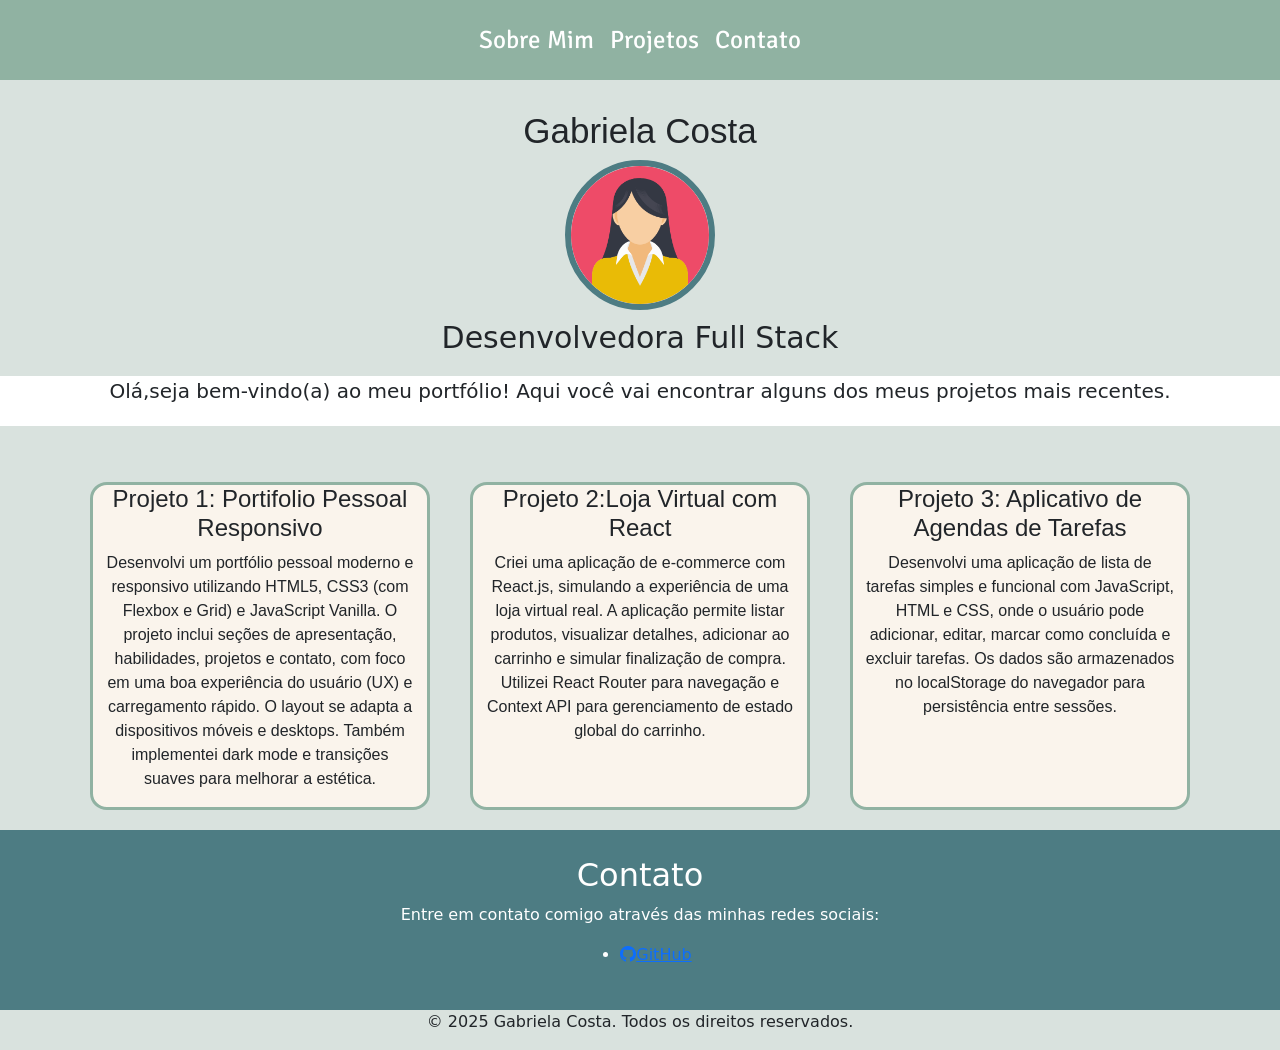
<file: index.html>
<!DOCTYPE html>
<html lang="pt-br">
<head>
    <meta charset="UTF-8">
    <meta name="viewport" content="width=device-width, initial-scale=1.0">
    <title>portfolio</title>
    <link rel="stylesheet" href="style.css">
    <link rel="stylesheet" href="https://cdn.jsdelivr.net/npm/bootstrap-icons@1.11.3/font/bootstrap-icons.min.css">
    <link href="https://cdn.jsdelivr.net/npm/bootstrap@5.3.5/dist/css/bootstrap.min.css" rel="stylesheet" integrity="sha384-SgOJa3DmI69IUzQ2PVdRZhwQ+dy64/BUtbMJw1MZ8t5HZApcHrRKUc4W0kG879m7" crossorigin="anonymous">
<body id="body">
    <header>
        <nav class="navbar navbar-expand-lg " id="Topo">
            <div class="container-fluid ">
              
              <button class="navbar-toggler" type="button" data-bs-toggle="collapse" data-bs-target="#navbarNav" aria-controls="navbarNav" aria-expanded="false" aria-label="Toggle navigation" id="nav">
                <span class="navbar-toggler-icon"></span>
              </button>
              <div class="collapse navbar-collapse d-flex justify-content-center" id="navbarNav">
                <ul class="navbar-nav">
                  <li class="nav-item">
                    <a class="nav-link active" aria-current="page" href="#" id="texto">Sobre Mim</a>
                  </li>
                  <li class="nav-item">
                    <a class="nav-link" href="#projects" id="texto">Projetos</a>
                  </li>
                  <li class="nav-item">
                    <a class="nav-link" href="Contato.html" id="texto">Contato</a>
                  </li>
                  <li class="nav-item">
                    
                  </li>
                </ul>
              </div>
            </div>
          </nav>
        

    </header>

    <main>

        <h1 id="h11">
            Gabriela Costa
        </h1>
        <div id="img">
            <img src="./imag/woman_6997662.png" alt="" id="foto">
        </div>
        <h3 id="texto2">Desenvolvedora Full Stack</h3>
        <p id="texto3">
            Olá,seja bem-vindo(a) ao meu portfólio! Aqui você vai encontrar alguns dos meus projetos mais recentes.
        </p>

        <div class="container text-center">
          <div class="row" id="projects">
            <div class="col" id="coluna" >
              <h4>Projeto 1: Portifolio Pessoal Responsivo</h4>
              <p>Desenvolvi um portfólio pessoal moderno e responsivo utilizando HTML5, CSS3 (com Flexbox e Grid) e JavaScript Vanilla. O projeto inclui seções de apresentação, habilidades, projetos e contato, com foco em uma boa experiência do usuário (UX) e carregamento rápido. O layout se adapta a dispositivos móveis e desktops. Também implementei dark mode e transições suaves para melhorar a estética.</p>
            </div>
            <div class="col" id="coluna">
              <h4>Projeto 2:Loja Virtual com React</h4>
              <p>Criei uma aplicação de e-commerce com React.js, simulando a experiência de uma loja virtual real. A aplicação permite listar produtos, visualizar detalhes, adicionar ao carrinho e simular finalização de compra. Utilizei React Router para navegação e Context API para gerenciamento de estado global do carrinho.</p>
            </div>
            <div class="col" id="coluna">
              <h4>Projeto 3: Aplicativo de Agendas de Tarefas</h4>
              <p>Desenvolvi uma aplicação de lista de tarefas simples e funcional com JavaScript, HTML e CSS, onde o usuário pode adicionar, editar, marcar como concluída e excluir tarefas. Os dados são armazenados no localStorage do navegador para persistência entre sessões.</p>
            </div>
          </div>
        </div>

        <section id="contact" class="section">
          <h2>Contato</h2>
          <p>Entre em contato comigo através das minhas redes sociais:</p>
          <ul class="social-links">
            
            <li><a href="https://github.com/GabriellaScdev" target="_blank" rel="noopener noreferrer"><i class="bi bi-github"></i>GitHub</a></li>
          </ul>
        </section>
       



    </main>
    <footer>
      
      <p>&copy; 2025 Gabriela Costa. Todos os direitos reservados.</p>
    </footer>


<script src="https://cdn.jsdelivr.net/npm/bootstrap@5.3.5/dist/js/bootstrap.bundle.min.js" integrity="sha384-k6d4wzSIapyDyv1kpU366/PK5hCdSbCRGRCMv+eplOQJWyd1fbcAu9OCUj5zNLiq" crossorigin="anonymous"></script>
</body>
</html>
</file>
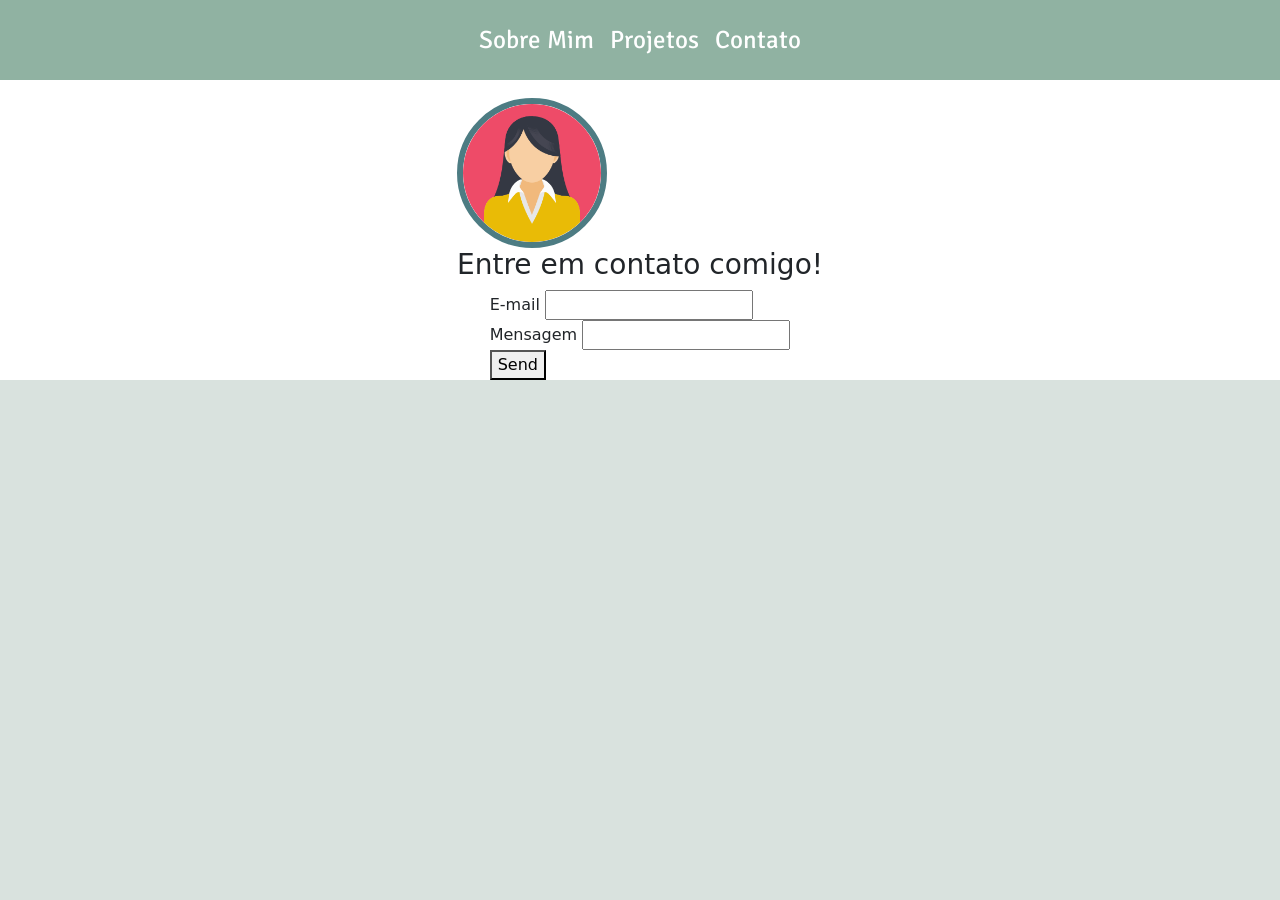
<file: Contato.html>
<!DOCTYPE html>
<html lang="pt-br">

<head>
    <meta charset="UTF-8">
    <meta name="viewport" content="width=device-width, initial-scale=1.0">
    <title>pagina2</title>
    <link rel="stylesheet" href="style.css">
    <link rel="stylesheet" href="https://cdn.jsdelivr.net/npm/bootstrap-icons@1.11.3/font/bootstrap-icons.min.css">
    <link href="https://cdn.jsdelivr.net/npm/bootstrap@5.3.5/dist/css/bootstrap.min.css" rel="stylesheet"
        integrity="sha384-SgOJa3DmI69IUzQ2PVdRZhwQ+dy64/BUtbMJw1MZ8t5HZApcHrRKUc4W0kG879m7" crossorigin="anonymous">
</head>

<body>

    <header>
        <nav class="navbar navbar-expand-lg " id="Topo">
            <div class="container-fluid ">

                <button class="navbar-toggler" type="button" data-bs-toggle="collapse" data-bs-target="#navbarNav"
                    aria-controls="navbarNav" aria-expanded="false" aria-label="Toggle navigation" id="nav">
                    <span class="navbar-toggler-icon"></span>
                </button>
                <div class="collapse navbar-collapse d-flex justify-content-center" id="navbarNav">
                    <ul class="navbar-nav">
                        <li class="nav-item">
                            <a class="nav-link active" aria-current="page" href="#" id="texto">Sobre Mim</a>
                        </li>
                        <li class="nav-item">
                            <a class="nav-link" href="#projects" id="texto">Projetos</a>
                        </li>
                        <li class="nav-item">
                            <a class="nav-link" href="Contato.html" id="texto">Contato</a>
                        </li>
                        <li class="nav-item">

                        </li>
                    </ul>
                </div>
            </div>
        </nav>
        </nav>

        </nav>
        </header>
        <main class="corpo">
        <div class="header-content">
            <img src="./imag/woman_6997662.png" alt="Minha Foto" class="profile-pic">
            <h3>Entre em contato comigo!</h3>
        </div>
        <form class="contact-form" action="https://formsubmit.co/gabriellasc.ce@gmail.com" method="POST">
            <div>
                <label for="email">E-mail</label>
                <input type="email" name="email" required>
            </div>
            <div>
                <label for="message">Mensagem</label>
                <input type="text" id="message" name="message" required>
            </div>
            <button type="submit">Send</button>
            <input type="hidden" name="_subject" value="Nova Mensagem">
        </form>
        </main>


        <script src="https://cdn.jsdelivr.net/npm/bootstrap@5.3.5/dist/js/bootstrap.bundle.min.js" integrity="sha384-k6d4wzSIapyDyv1kpU366/PK5hCdSbCRGRCMv+eplOQJWyd1fbcAu9OCUj5zNLiq" crossorigin="anonymous"></script>
</body>

</html>
</file>
<file: style.css>
@import url('https://fonts.googleapis.com/css2?family=Merriweather+Sans:ital,wght@0,300..800;1,300..800&family=Signika:wght@300..700&display=swap');

#texto{
    font-family:"Signika", sans-serif; ;
    color: #ffffff;
    font-size:25px;
}
#texto:hover{
    color:rgb(3, 3, 3);
    box-shadow:3px rgb(75, 74, 77);
}
#h11{
    font-family:'Segoe UI', Tahoma, Geneva, Verdana, sans-serif;
    font-size:35px;
    font-style: normal;
    display: flex;
    flex-direction: column;
    align-items: center;
    margin-top:30px;
}
#foto{
    width: 150px;
    border: solid 6px #4D7C83;
    border-radius: 50%;
    
 
   
}
#img{
    display: flex;
    flex-direction: column;
    align-items: center;
}
#body,html{
    background-color: #d9e2de;
}
#Topo{
   background-color: #90B2A2;
   height: 80px;
}
#texto2{
    font-size:30px;
    display: flex;
    flex-direction: column;
    align-items: center;
    margin-top:10px;
    
}
#texto3{
    background-color: white;
    height: 50px;
    font-size:20px;
    display: flex;
    flex-direction: column;
    align-items: center;
    margin-top:20px;

}
#coluna{
    background-color: rgb(250, 244, 236);
    font-family: 'Trebuchet MS', 'Lucida Sans Unicode', 'Lucida Grande', 'Lucida Sans', Arial, sans-serif;
    margin: 20px;
    border: 3px solid #90B2A2;
    border-radius: 5%;
    margin-top: 40px;
    

}
#contact{
    background-color: #4D7C83;
    color: #ffffff;
    margin: 0;
    height: 20vh;
    display: flex;
    justify-content: center; 
    align-items: center;
    flex-direction: column;     
      
    
}
footer{
    display: flex;
    justify-content: center;
}
i{
    size: 120px;

}
.profile-pic{
    margin-top: 18px;
    width: 150px;
    border: solid 6px #4D7C83;
    border-radius: 50%;
    

}
.corpo{
    display: flex;
    flex-direction: column;
    justify-content: center;
    align-items: center;
}
</file>
